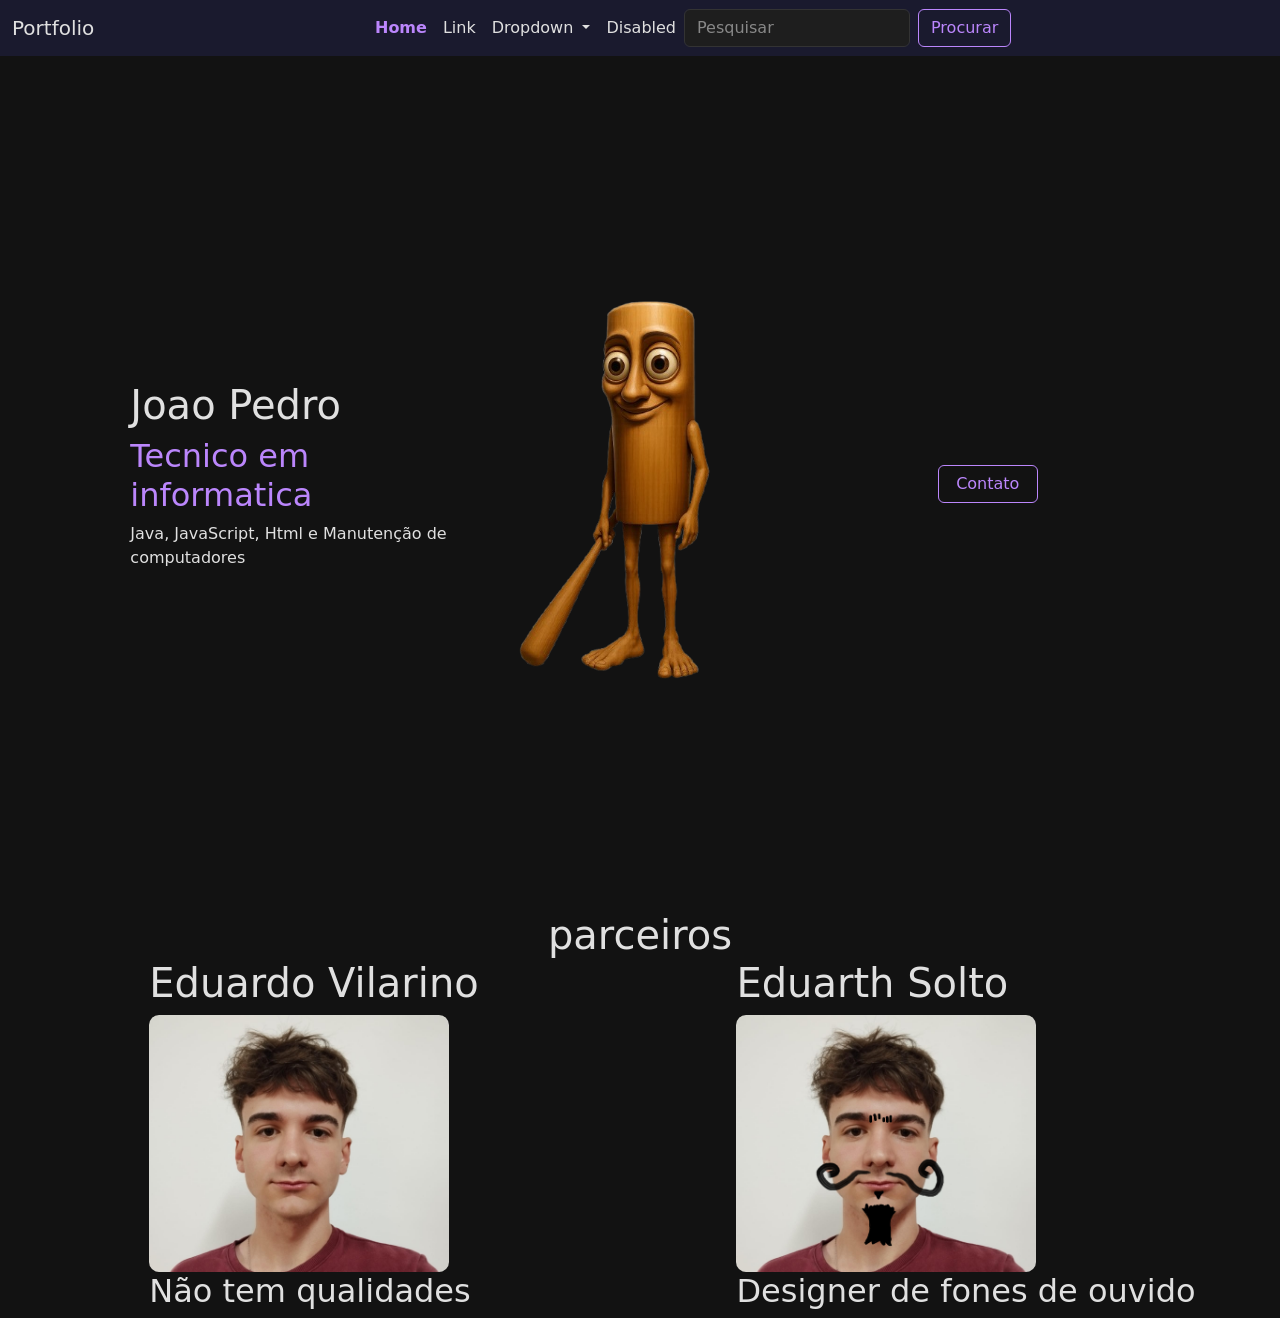
<file: index.html>
<!DOCTYPE html>
<html lang="en">
<head>
    <meta charset="UTF-8">
    <meta name="viewport" content="width=device-width, initial-scale=1.0">
    <title>Document</title>
    <link href="https://cdn.jsdelivr.net/npm/bootstrap@5.3.8/dist/css/bootstrap.min.css" rel="stylesheet"
    integrity="sha384-sRIl4kxILFvY47J16cr9ZwB07vP4J8+LH7qKQnuqkuIAvNWLzeN8tE5YBujZqJLB" crossorigin="anonymous">
    <link rel="stylesheet" href="estiloport.css">
</head>
<body>
    <nav class="navbar navbar-expand-lg bg-body-tertiary">
        <div class="container-fluid">
          <a class="navbar-brand" href="#">Portfolio</a>
          <button class="navbar-toggler" type="button" data-bs-toggle="collapse" data-bs-target="#navbarSupportedContent" aria-controls="navbarSupportedContent" aria-expanded="false" aria-label="Toggle navigation">
            <span class="navbar-toggler-icon"></span>
          </button>
          <div class="caixa-navbar" id="navbarSupportedContent">
            <ul class="navbar-nav mb-2 mb-lg-0">
              <li class="nav-item">
                <a class="nav-link active" aria-current="page" href="#">Home</a>
              </li>
              <li class="nav-item">
                <a class="nav-link" href="#">Link</a>
              </li>
              <li class="nav-item dropdown">
                <a class="nav-link dropdown-toggle" href="#" role="button" data-bs-toggle="dropdown" aria-expanded="false">
                  Dropdown
                </a>
                <ul class="dropdown-menu">
                  <li><a class="dropdown-item" href="#">Action</a></li>
                  <li><a class="dropdown-item" href="#">Another action</a></li>
                  <li><hr class="dropdown-divider"></li>
                  <li><a class="dropdown-item" href="#">Something else here</a></li>
                </ul>
              </li>
              <li class="nav-item">
                <a class="nav-link disabled" aria-disabled="true">Disabled</a>
              </li>
            </ul>
            <form class="d-flex" role="search">
              <input class="form-control me-2" type="search" placeholder="Pesquisar" aria-label="Search"/>
              <button class="btn btn-roxo" type="submit">Procurar</button>
            </form>
          </div>
        </div>
      </nav>

      <section class="container">
        <div class="row align-items-center justify-content-center text-center text-md-start">
          
          <div class="col">
            <h1 >Joao Pedro</h1>
            <h2 id="desc">Tecnico em informatica</h2>
            <p>Java, JavaScript, Html e Manutenção de computadores </p>
          </div>
          <div class="col">
            <img src="tripleT.png" class="img-fluid" alt="" >
          </div>
          <div class="col"> 
          <button class="btn btn-roxo" id="btnContato" type="submit"> Contato </button>
          </div>
      </section>
      
    <section class="containerParc">
        <div class="containerParc-fluid">
          <div class="row">
            <h1 id="parceiro">parceiros</h1>
            <div class="col parc1">
             <h1>Eduardo Vilarino</h1>
             <img class="fotoparc" src="biribinha2.jpg" alt=""  width="300px">
             <h2>Não tem qualidades</h2>
            </div>
            <div class="col">
                <h1>Eduarth Solto</h1>
                <img class="fotoparc" src="biribinha bigodudo.png" alt=""  width="300px">
                <h2>Designer de fones de ouvido</h2>
            </div>
          </div>
        </section>
</body>
</html>
</file>
<file: estiloport.css>
.navbar {
    background-color: #1a1a2e !important;
  }
  body {
    background-color: #121212;
    color: #e0e0e0;
  }
  .navbar .navbar-brand,
  .navbar .nav-link {
    color: #e0e0e0 !important;
  }
  
  .navbar .nav-link:hover{
    color:#bb86fc;
  }
  .navbar .nav-link.active {
    color: #bb86fc !important;
    font-weight: bold;
  }
  .btn-roxo {
    color: #bb86fc;
    border: 1px solid #bb86fc;
  }
  
  .btn-roxo:hover {
    background-color: #bb86fc;
    color: #121212;
  }
  .form-control {
    background-color: #1e1e1e;
    border: 1px solid #333;
    color: #e0e0e0;
  }
   
  .form-control::placeholder {
    color: #888;
  }
  .dropdown-menu {
    background-color: #1e1e1e;
    border: 1px solid #333;
  }
  
  .dropdown-item {
    color: #e0e0e0;
  }
  
  .dropdown-item:hover {
    background-color: #2a2a2a;
    color: #bb86fc;
  }
.caixa-navbar{
    display: flex;
    align-items: center;
    margin-left: auto;
    margin-right: auto;
}

.container {
  min-height: 95vh;
  display: flex;
  align-items: center;
  justify-content: center;
}

#desc{
  color: #bb86fc;
}
.fotoparc{
  border-radius: 10px;
}
.col {
  justify-content: center;
  align-items: center;
  margin: auto;
  display: grid;
}
#btnContato{
  width: 100px;
}
#parceiro{
  justify-content: center;
  align-items: center;
  margin: auto;
  display: grid;
}
</file>
